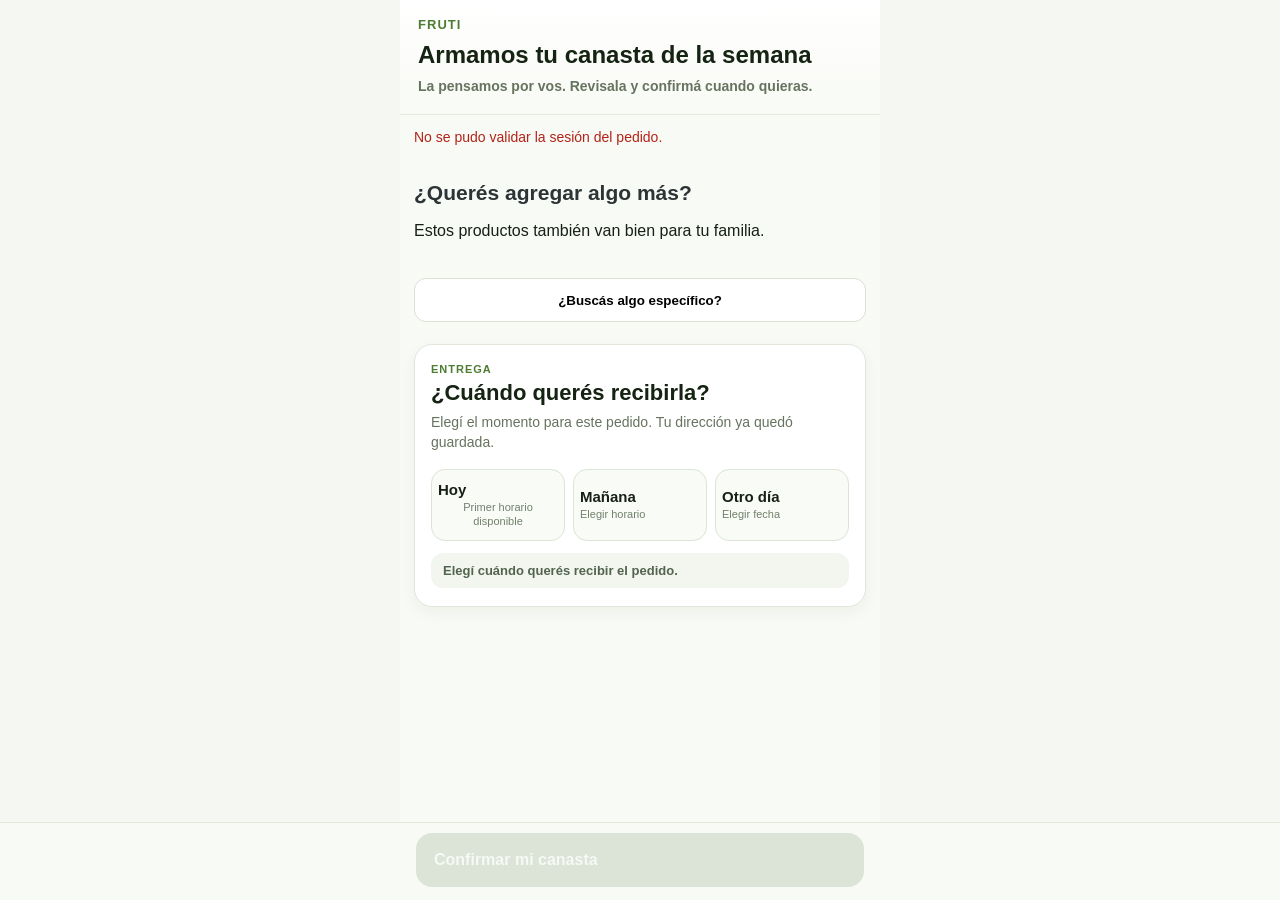
<file: index.html>
<!doctype html><html lang="es"><head><meta charset="UTF-8"><meta name="viewport" content="width=device-width,initial-scale=1.0"><title>Fresh Club | Pedido</title><link rel="stylesheet" href="./styles.css"><link rel="stylesheet" href="./order/styles.css"></head><body class="pedido-page"><div class="app"><header class="header" id="header"><div class="brand">FRUTI</div><h1 class="pedido-title">Armamos tu canasta de la semana</h1><p class="subtitle">La pensamos por vos. Revisala y confirmá cuando quieras.</p></header><main class="main"><section id="status" class="status"></section><section id="pedidoSummary"></section><section id="orderList" class="catalog"></section><section id="extrasBlock" class="extras-block"><h2 class="extras-title">¿Querés agregar algo más?</h2><p class="extras-subtitle">Estos productos también van bien para tu familia.</p><div id="extras" class="catalog"></div></section><section id="manualSearchBlock" class="manual-search-block"><button id="manualSearchToggle" class="manual-search-toggle" type="button">¿Buscás algo específico?</button><div id="manualSearchPanel" class="manual-search-panel" hidden><input id="manualSearchInput" class="manual-search-input" type="search" placeholder="Buscar fruta o verdura..." autocomplete="off"><div id="manualSearchStatus" class="manual-search-status"></div><div id="manualSearchResults" class="catalog"></div></div></section><section class="delivery-order-card"><p class="onboarding-eyebrow">Entrega</p><h2>¿Cuándo querés recibirla?</h2><p class="delivery-order-help">Elegí el momento para este pedido. Tu dirección ya quedó guardada.</p><div id="orderDeliveryOptions" class="order-delivery-options"><button type="button" class="order-delivery-option" data-delivery-day="today"><strong>Hoy</strong><span id="todayDeliveryLabel">Primer horario disponible</span></button><button type="button" class="order-delivery-option" data-delivery-day="tomorrow"><strong>Mañana</strong><span>Elegir horario</span></button><button type="button" class="order-delivery-option" data-delivery-day="other"><strong>Otro día</strong><span>Elegir fecha</span></button></div><div id="deliveryPicker" class="delivery-picker" hidden><label id="deliveryDateWrap" hidden>Fecha<input id="deliveryDate" type="date"></label><label>Horario<select id="deliveryWindow"><option value="11:00-14:00">11:00–14:00</option><option value="14:00-17:00">14:00–17:00</option><option value="18:00-21:00">18:00–21:00</option></select></label></div><div id="deliveryChoiceSummary" class="delivery-choice-summary">Elegí cuándo querés recibir el pedido.</div></section></main><footer class="footer"><div class="footer-stack"><button id="submitBtn" class="cta" disabled><span>Confirmar mi canasta</span><strong id="submitTotal" class="cta-total"></strong></button></div></footer></div><section id="pedidoLoading" class="pedido-loading"><div class="pedido-loading-brand">FRUTI</div><div class="pedido-loading-accent"></div><div class="loading-progress"><div class="loading-progress-bar"></div></div><h1>Comer bien ahora es más fácil de lo que creés.</h1><p>Lo hacemos por vos: frutas y verduras para toda la semana.</p><div class="pedido-loading-footer">ESTAMOS ARMANDO TU PEDIDO...</div></section><section id="reportLoading" class="report-loading hidden"><div class="report-loading-brand">FRUTI</div><div class="report-loading-accent"></div><div class="loading-progress"><div class="loading-progress-bar"></div></div><h1 id="reportLoadingTitle">Pedido confirmado.</h1><div class="report-loading-footer">ESTAMOS PREPARANDO TU SEMANA...</div></section><script type="module" src="./app.js"></script></body></html>
</file>
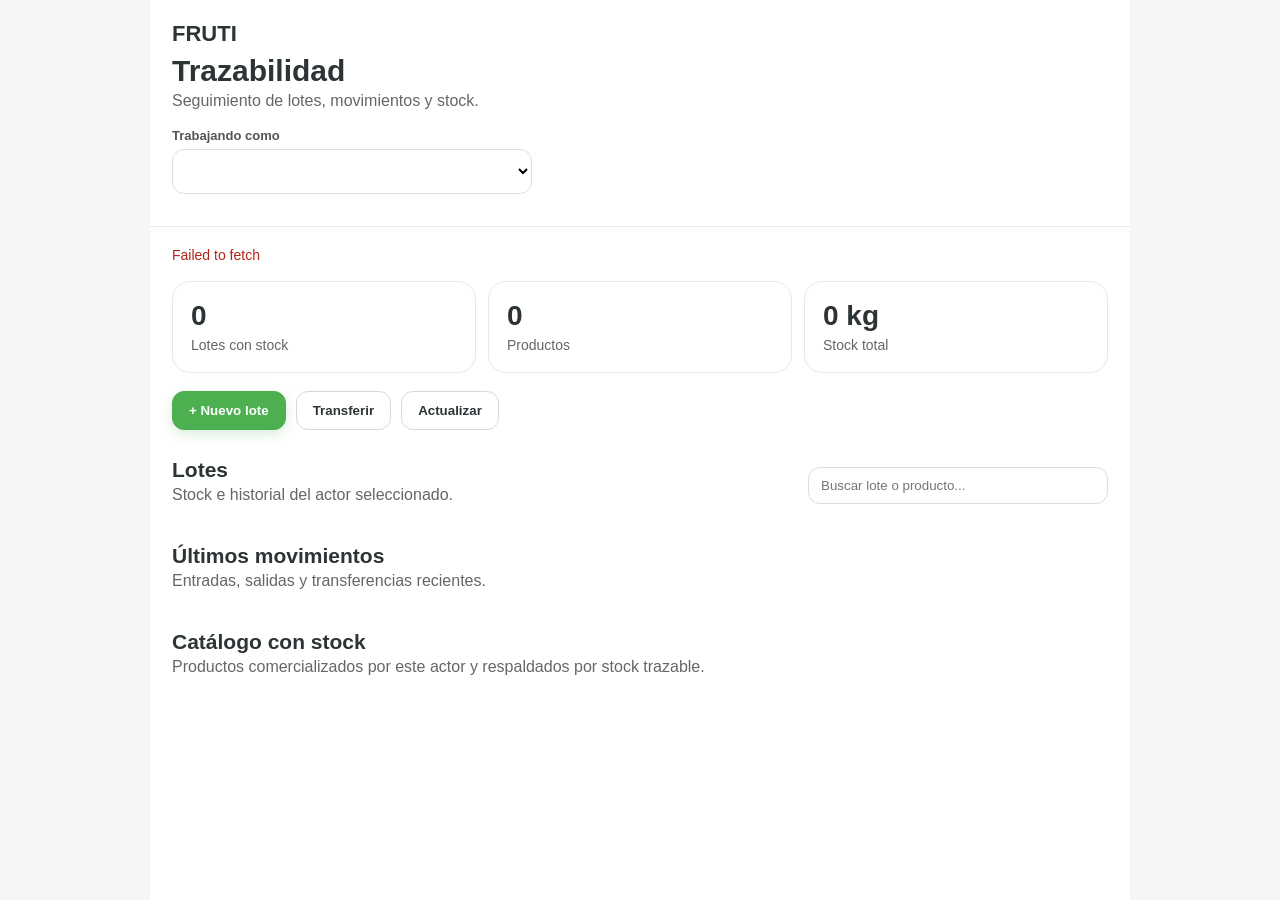
<file: traceability/index.html>
<!doctype html>
<html lang="es">
<head>
  <meta charset="UTF-8" />
  <meta name="viewport" content="width=device-width, initial-scale=1.0" />
  <title>FRUTI | Trazabilidad</title>
  <link rel="stylesheet" href="../styles.css" />
  <link rel="stylesheet" href="./styles.css" />
</head>
<body class="trace-page">
  <div class="trace-app">
    <header class="trace-header">
      <div class="brand">FRUTI</div>
      <h1>Trazabilidad</h1>
      <p>Seguimiento de lotes, movimientos y stock.</p>

      <label class="trace-field trace-actor-field">
        <span>Trabajando como</span>
        <select id="actorSelect"></select>
      </label>
    </header>

    <main class="trace-main">
      <section id="status" class="trace-status"></section>

      <section class="trace-metrics">
        <article class="metric-card">
          <strong id="activeLots">0</strong>
          <span>Lotes con stock</span>
        </article>
        <article class="metric-card">
          <strong id="productsWithStock">0</strong>
          <span>Productos</span>
        </article>
        <article class="metric-card">
          <strong id="totalStock">0 kg</strong>
          <span>Stock total</span>
        </article>
      </section>

      <section class="trace-actions">
        <button id="newLotBtn" class="trace-btn trace-btn-primary">+ Nuevo lote</button>
        <button id="transferBtn" class="trace-btn">Transferir</button>
        <button id="refreshBtn" class="trace-btn">Actualizar</button>
      </section>

      <section class="trace-section">
        <div class="trace-section-title">
          <div>
            <h2>Lotes</h2>
            <p>Stock e historial del actor seleccionado.</p>
          </div>
          <input id="lotSearch" type="search" placeholder="Buscar lote o producto..." />
        </div>
        <div id="lotsList" class="trace-list"></div>
      </section>

      <section class="trace-section">
        <div class="trace-section-title">
          <div>
            <h2>Últimos movimientos</h2>
            <p>Entradas, salidas y transferencias recientes.</p>
          </div>
        </div>
        <div id="movementsList" class="trace-list"></div>
      </section>

      <section class="trace-section">
        <div class="trace-section-title">
          <div>
            <h2>Catálogo con stock</h2>
            <p>Productos comercializados por este actor y respaldados por stock trazable.</p>
          </div>
        </div>
        <div id="catalogList" class="trace-list"></div>
      </section>
    </main>
  </div>

  <dialog id="newLotDialog" class="trace-dialog">
    <form id="newLotForm" method="dialog">
      <div class="dialog-head">
        <div>
          <h2>Nuevo lote</h2>
          <p>El alta crea también el stock inicial.</p>
        </div>
        <button type="button" class="icon-btn" data-close="newLotDialog">×</button>
      </div>

      <label class="trace-field">
        <span>Código del lote</span>
        <input id="lotCode" required placeholder="LOT-2026-001" />
      </label>

      <label class="trace-field">
        <span>Producto</span>
        <select id="productSelect" required></select>
      </label>

      <label class="trace-field">
        <span>Fecha de cosecha</span>
        <input id="harvestDate" type="date" />
      </label>

      <label class="trace-field">
        <span>Método de producción</span>
        <input id="productionMethod" placeholder="Convencional / orgánico / otro" />
      </label>

      <label class="trace-field">
        <span>Cantidad inicial (kg)</span>
        <input id="initialQuantity" type="number" min="0.001" step="0.001" required />
      </label>

      <button class="trace-btn trace-btn-primary trace-btn-full" type="submit">
        Crear lote
      </button>
    </form>
  </dialog>

  <dialog id="transferDialog" class="trace-dialog">
    <form id="transferForm" method="dialog">
      <div class="dialog-head">
        <div>
          <h2>Transferir stock</h2>
          <p>Podés enviar el lote libremente a cualquier otro actor.</p>
        </div>
        <button type="button" class="icon-btn" data-close="transferDialog">×</button>
      </div>

      <label class="trace-field">
        <span>Lote</span>
        <select id="transferLotSelect" required></select>
      </label>

      <label class="trace-field">
        <span>Destino</span>
        <select id="destinationActorSelect" required></select>
      </label>

      <label class="trace-field">
        <span>Cantidad (kg)</span>
        <input id="transferQuantity" type="number" min="0.001" step="0.001" required />
      </label>

      <label class="trace-field">
        <span>Nota</span>
        <input id="transferNotes" placeholder="Opcional" />
      </label>

      <button class="trace-btn trace-btn-primary trace-btn-full" type="submit">
        Confirmar transferencia
      </button>
    </form>
  </dialog>

  <dialog id="lotDetailDialog" class="trace-dialog trace-dialog-wide">
    <div class="dialog-head">
      <div>
        <h2 id="detailTitle">Lote</h2>
        <p id="detailSubtitle"></p>
      </div>
      <button type="button" class="icon-btn" data-close="lotDetailDialog">×</button>
    </div>
    <div id="lotDetailContent"></div>
  </dialog>

  <script type="module" src="./app.js"></script>
</body>
</html>
</file>
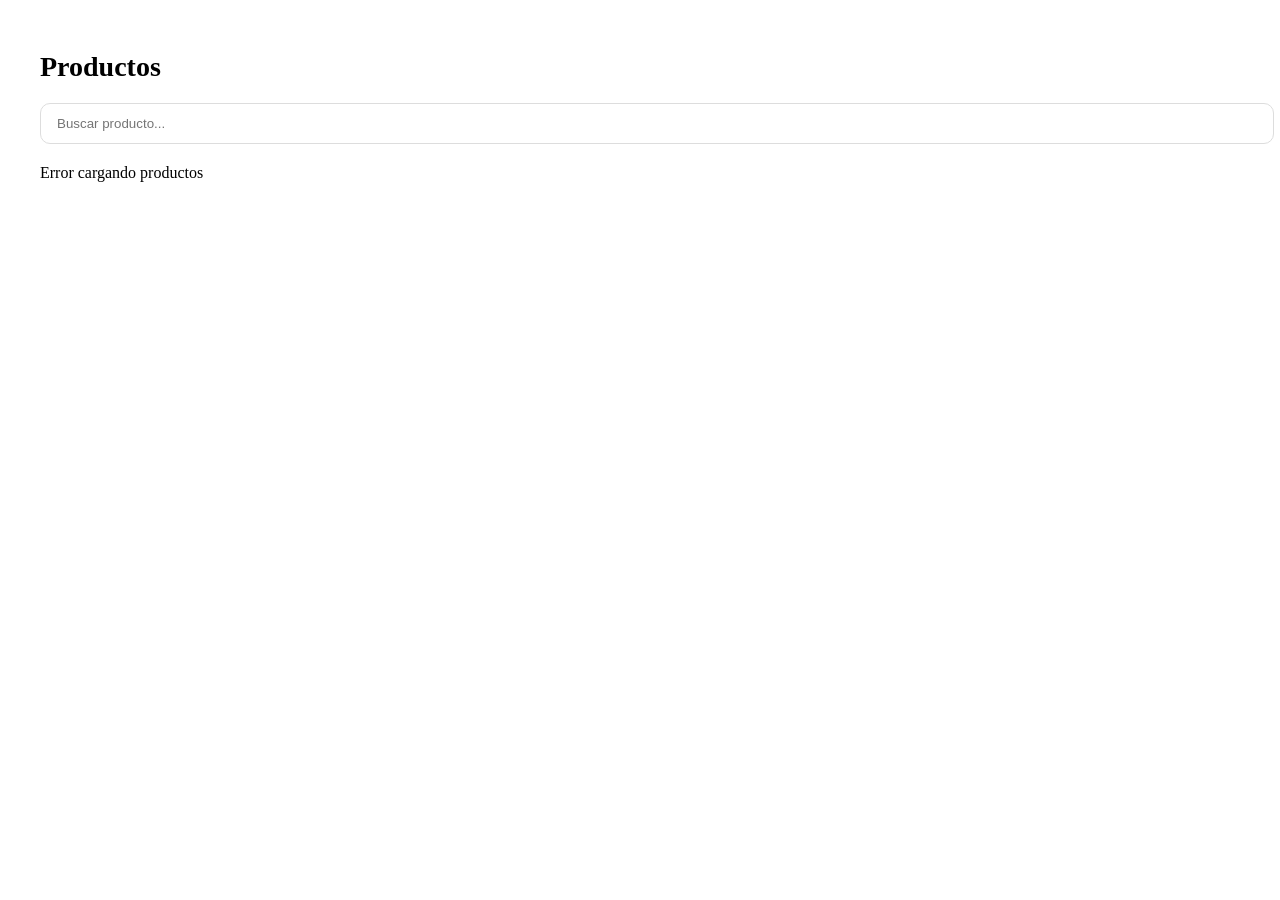
<file: admin-products.html>
<!DOCTYPE html>
<html lang="es">
<head>
  <meta charset="UTF-8" />
  <meta name="viewport" content="width=device-width, initial-scale=1.0" />

  <title>Admin Productos</title>

  <link rel="stylesheet" href="./admin-products.css" />
</head>

<body>

  <div class="admin-page">

    <h1 class="admin-title">
      Productos
    </h1>

    <input
      id="adminSearch"
      class="admin-search"
      placeholder="Buscar producto..."
    />

    <div
      id="adminProducts"
      class="admin-table">
    </div>

  </div>

  <script type="module" src="./admin-products.js"></script>

</body>
</html>
</file>
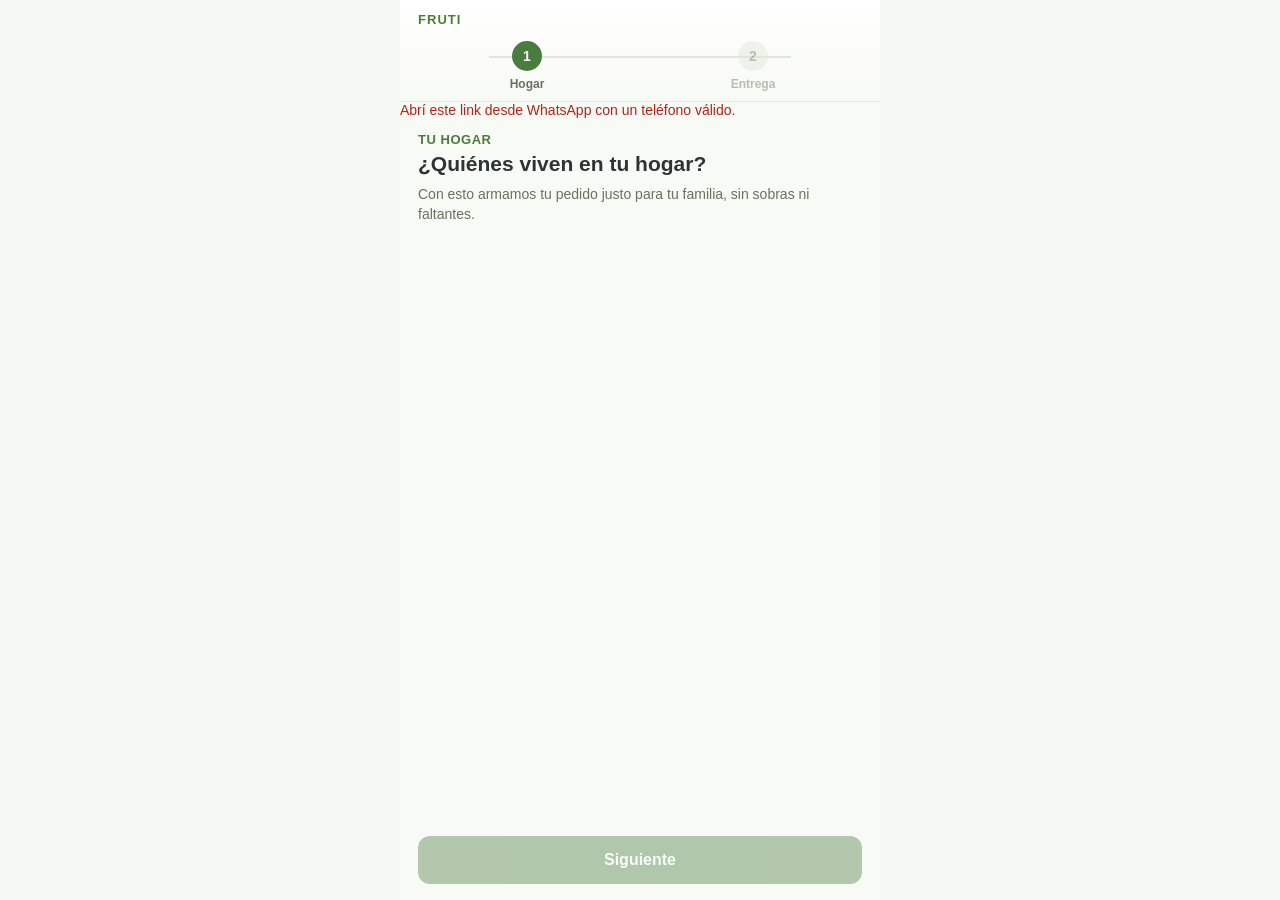
<file: household.html>
<!DOCTYPE html><html lang="es"><head><meta charset="UTF-8"><meta name="viewport" content="width=device-width,initial-scale=1.0"><title>FRUTI · Onboarding</title><link rel="stylesheet" href="./styles.css"><link rel="stylesheet" href="./onboarding/styles.css"></head>
<body class="onboarding-page"><main class="onboarding-app"><header class="onboarding-top"><div class="onboarding-brand">FRUTI</div><div class="onboarding-steps" aria-label="Progreso del onboarding"><div class="onboarding-step-dot active" data-step-indicator="0"><span>1</span><small>Hogar</small></div><div class="onboarding-step-dot" data-step-indicator="1"><span>2</span><small>Entrega</small></div></div></header><div id="status" class="status onboarding-status"></div>
<section class="onboarding-slider" id="onboardingSlider">
<section class="onboarding-step-panel" data-step="0"><div class="onboarding-content"><p class="onboarding-eyebrow">Tu hogar</p><h1 id="onboardingTitle" class="onboarding-title">¿Quiénes viven en tu hogar?</h1><p class="onboarding-subtitle">Con esto armamos tu pedido justo para tu familia, sin sobras ni faltantes.</p><section id="household" class="catalog onboarding-household-list"></section></div><div class="onboarding-actions"><button id="householdNextBtn" class="onboarding-primary-btn" type="button" disabled>Siguiente</button></div></section>
<section class="onboarding-step-panel" data-step="1"><div class="onboarding-content"><p class="onboarding-eyebrow">Delivery</p><h1 class="onboarding-title">¿Dónde querés recibir tus pedidos?</h1><p class="onboarding-subtitle">Guardamos tu dirección habitual. El día y horario los elegís en cada pedido.</p><div class="onboarding-address-form"><label>Dirección<input id="addressLine1" class="onboarding-input" type="text" placeholder="Ej. Honduras 4800" autocomplete="street-address"></label><label>Piso / Depto <span>(opcional)</span><input id="addressLine2" class="onboarding-input" type="text" placeholder="Ej. 4 B"></label><label>Indicaciones <span>(opcional)</span><input id="deliveryNotes" class="onboarding-input" type="text" placeholder="Timbre, recepción, etc."></label><div class="delivery-zone-note">✓ Delivery FRUTI · CABA · zona piloto</div></div></div><div class="onboarding-actions"><button id="submitBtn" class="onboarding-primary-btn" type="button" disabled>Armar mi canasta</button><button id="addressBackBtn" class="onboarding-secondary-btn" type="button">Volver</button></div></section>
</section></main><section id="onboardingLoading" class="onboarding-loading hidden"><div class="onboarding-loading-brand">FRUTI</div><div class="onboarding-loading-accent"></div><h1>Comer bien es más fácil de lo que creés.</h1><p>Lo hacemos por vos, estamos eligiendo lo mejor para tu familia.</p><div class="onboarding-loading-footer">ARMANDO TU PEDIDO...</div></section><script type="module" src="./household.js"></script></body></html>
</file>
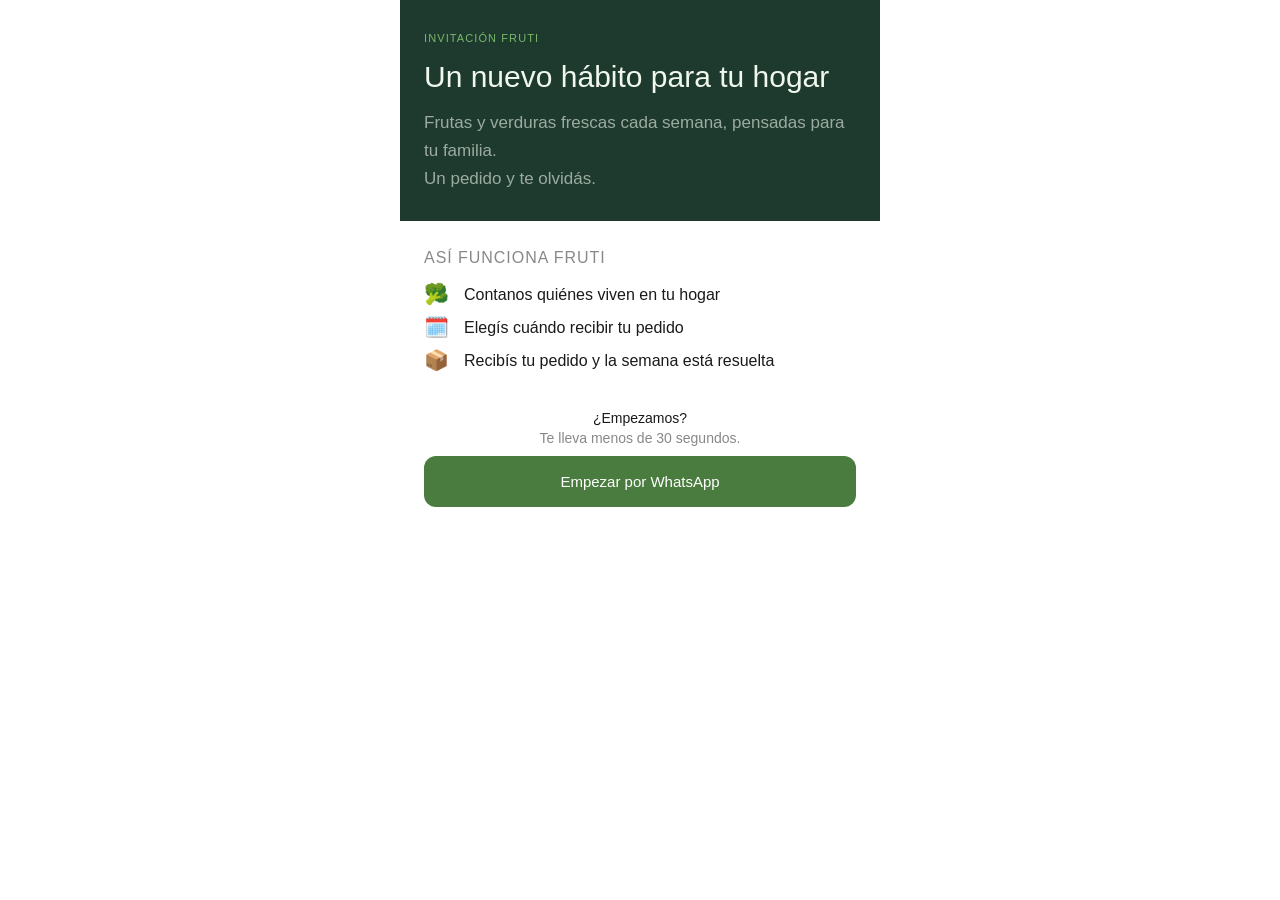
<file: invite.html>
<!doctype html>
<html lang="es">
<head>
  <meta charset="UTF-8" />
  <meta name="viewport" content="width=device-width, initial-scale=1.0" />
  <title>FRUTI | Invitación</title>
  <link rel="stylesheet" href="./styles.css" />
  <link rel="stylesheet" href="./invite/styles.css" />
</head>

<body class="invite-page">
  <div class="invite-layout">

    <!-- HERO -->
    <section class="invite-hero">
      <div class="invite-tag">
        INVITACIÓN FRUTI
      </div>

      <h1 class="invite-title">
        Un nuevo hábito para tu hogar
      </h1>

      <p class="invite-subtitle">
        Frutas y verduras frescas cada semana,
        pensadas para tu familia. <br>
        Un pedido y te olvidás.
      </p>
    </section>

    <!-- BODY -->
    <section class="invite-body">
    
      <div class="invite-steps-title">
        ASÍ FUNCIONA FRUTI
      </div>
    
      <div class="invite-steps">
    
        <div class="invite-step">
          <div class="invite-step-icon">🥦</div>
    
          <div class="invite-step-text">
            Contanos quiénes viven en tu hogar
          </div>
        </div>
    
        <div class="invite-step">
          <div class="invite-step-icon">🗓️</div>
    
          <div class="invite-step-text">
            Elegís cuándo recibir tu pedido
          </div>
        </div>
    
        <div class="invite-step">
          <div class="invite-step-icon">📦</div>
    
          <div class="invite-step-text">
            Recibís tu pedido y la semana está resuelta
          </div>
        </div>
    
      </div>
    
      <div class="invite-bridge">
        <div class="invite-bridge-title">
          ¿Empezamos?
        </div>
    
        <div class="invite-bridge-subtitle">
          Te lleva menos de 30 segundos.
        </div>
      </div>
    
      <button id="startInviteBtn" class="invite-btn">
        Empezar por WhatsApp
      </button>
    
    </section>

  </div>

  <script type="module" src="./invite.js"></script>
</body>
</html>
</file>
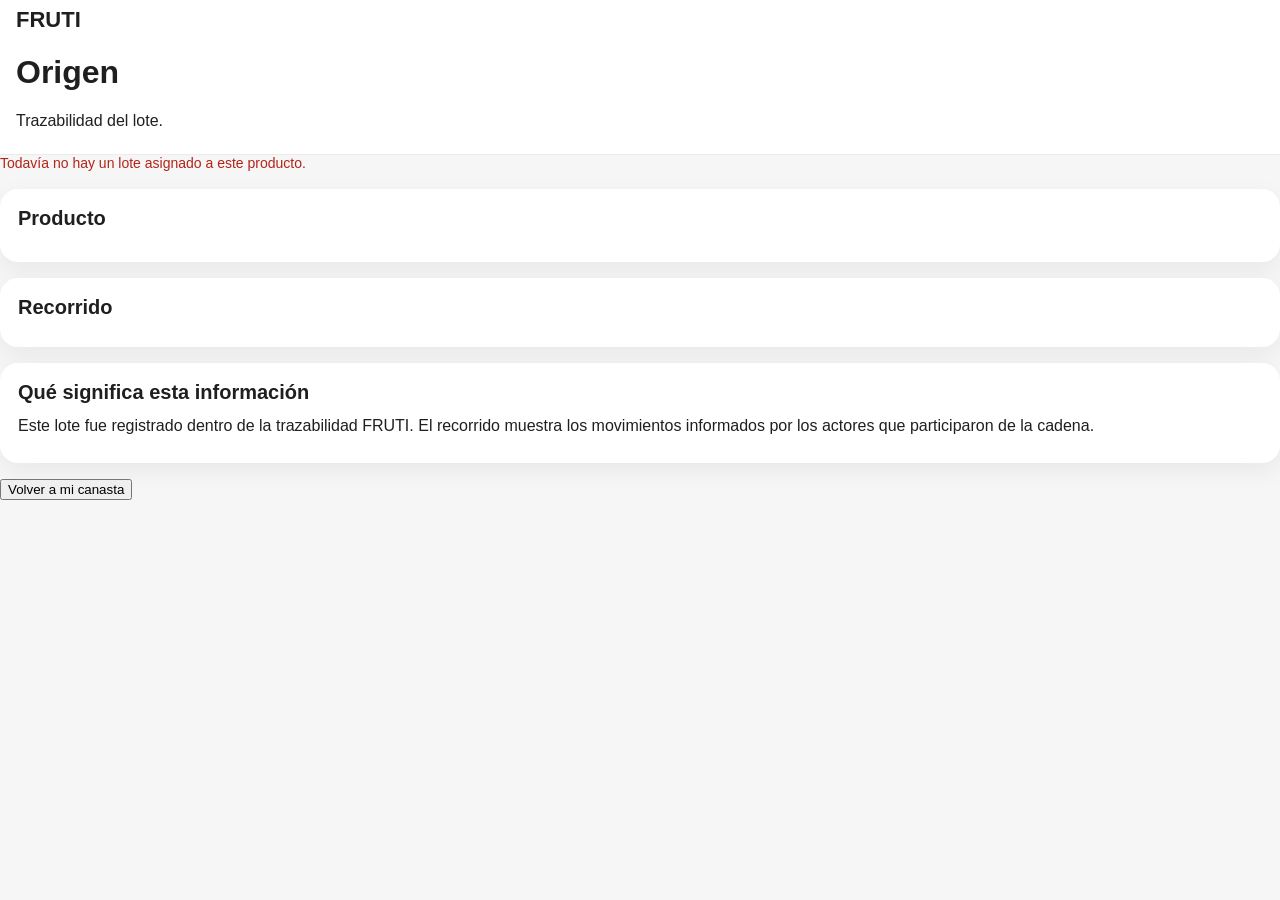
<file: origen.html>
<!DOCTYPE html>
<html lang="es">
<head>
  <meta charset="UTF-8" />
  <meta name="viewport" content="width=device-width, initial-scale=1.0" />
  <title>Origen · FRUTI</title>
  <link rel="stylesheet" href="./styles.css" />
</head>
<body>
  <main class="container origen-page">
    <header class="header">
      <div class="brand">FRUTI</div>
      <h1>Origen</h1>
      <p id="origenIntro">Trazabilidad del lote.</p>
    </header>
    <section id="origenStatus" class="status"></section>
    <section class="origen-card"><h2 id="origenProduct">Producto</h2><div id="origenLotInfo" class="origen-info"></div></section>
    <section class="origen-card"><h2>Recorrido</h2><div id="origenTimeline"></div></section>
    <section class="origen-card">
      <h2>Qué significa esta información</h2>
      <p>Este lote fue registrado dentro de la trazabilidad FRUTI. El recorrido muestra los movimientos informados por los actores que participaron de la cadena.</p>
    </section>
    <button id="backToBasket" class="primary-button fruti-back-button" type="button">Volver a mi canasta</button>
  </main>
  <script type="module" src="./origen.js"></script>
</body>
</html>
</file>
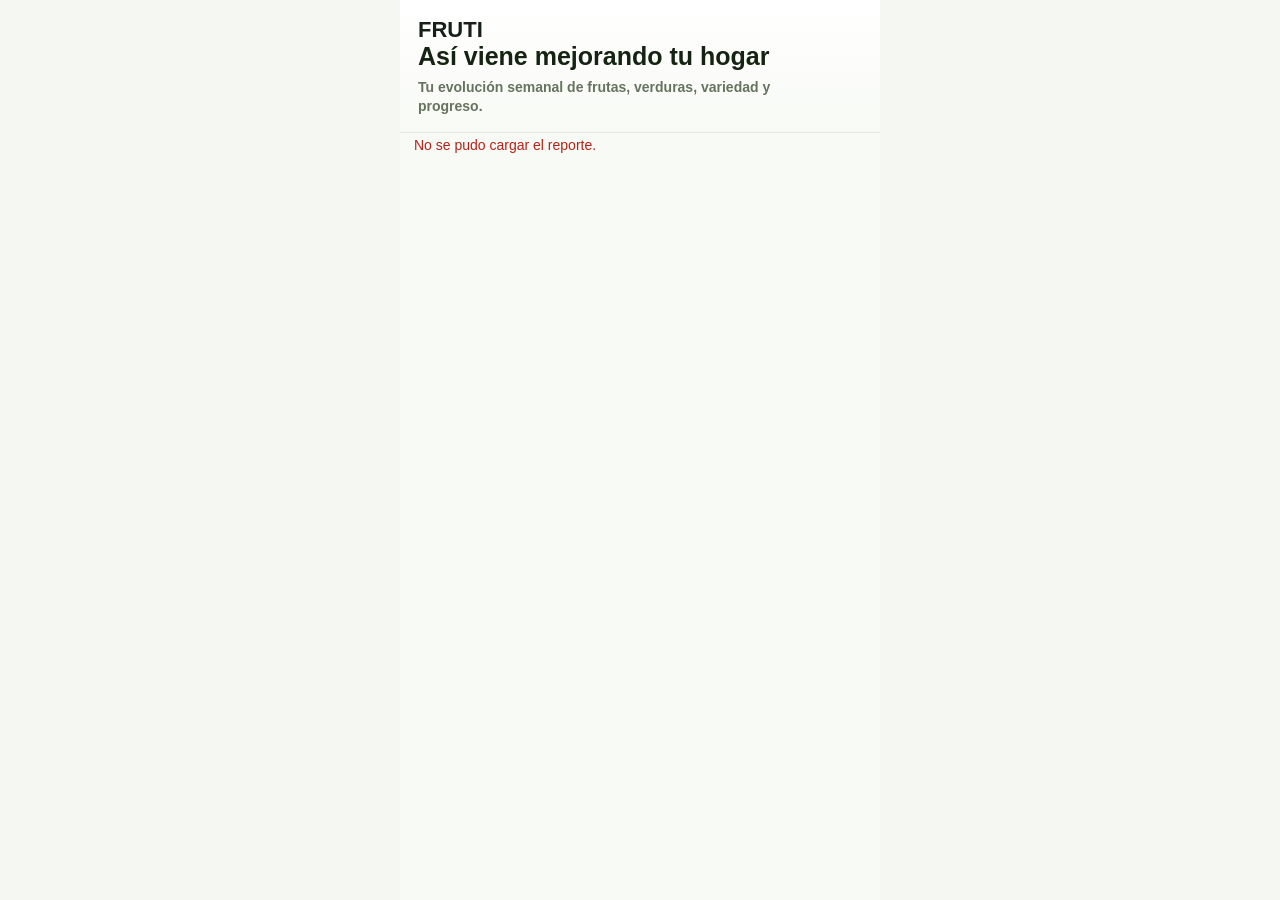
<file: report.html>
<!doctype html>
<html lang="es">
<head>
  <meta charset="UTF-8" />
  <meta name="viewport" content="width=device-width, initial-scale=1.0" />
  <title>FRUTI | Mi reporte</title>
  <link rel="stylesheet" href="./styles.css" />
  <link rel="stylesheet" href="./report/styles.css" />
</head>

<body class="report-page">
  <div class="app">
    <header class="report-header">
      <div class="brand">FRUTI</div>

      <h1 id="reportTitle" class="report-title">
        Así viene mejorando tu hogar
      </h1>

      <p class="report-subtitle">
        Tu evolución semanal de frutas, verduras, variedad y progreso.
      </p>
    </header>

    <main class="report-main">
      <section id="reportStatus" class="status"></section>
      <section id="reportContent"></section>
    </main>
  </div>

  <script type="module" src="./report.js"></script>
</body>
</html>
</file>
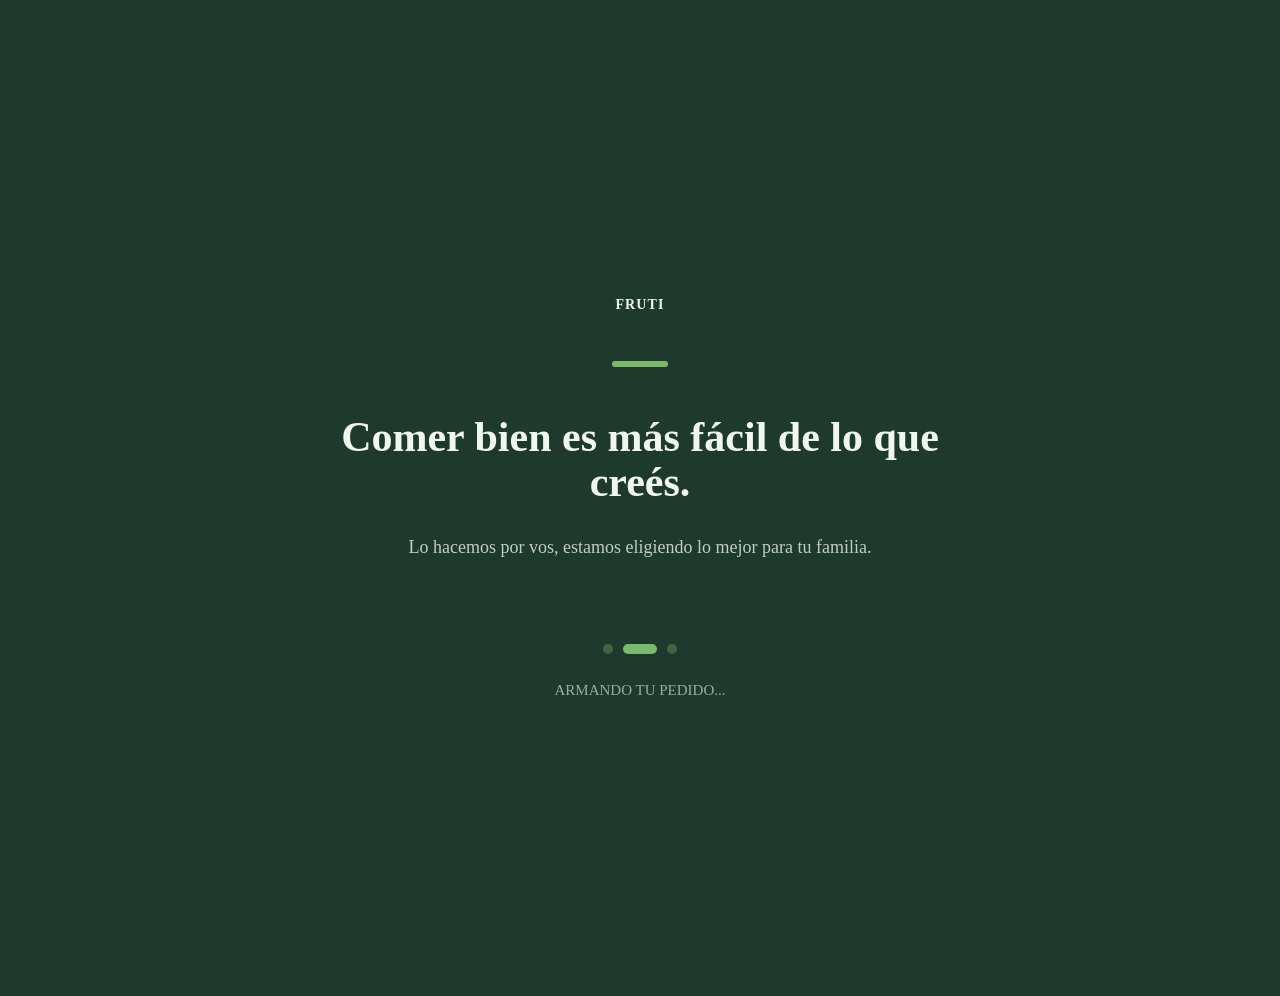
<file: transitions/transitions.html>
<!DOCTYPE html>
<html lang="es">

<head>
  <meta charset="UTF-8" />

  <meta
    name="viewport"
    content="width=device-width, initial-scale=1.0"
  />

  <title>FRUTI</title>

  <link
    rel="stylesheet"
    href="./transitions.css"
  />
</head>

<body class="transition-page">

  <main class="transition-shell">

    <div class="transition-brand">
      FRUTI
    </div>

    <div class="transition-accent"></div>

    <h1
      id="transitionTitle"
      class="transition-title"
    ></h1>

    <p
      id="transitionSubtitle"
      class="transition-subtitle"
    ></p>

    <div class="transition-loader">
      <span></span>
      <span class="active"></span>
      <span></span>
    </div>

    <div
      id="transitionFooter"
      class="transition-footer"
    ></div>

  </main>

  <script src="./transitions.js"></script>

</body>
</html>
</file>
<file: styles.css>
* {
  box-sizing: border-box;
}

html, body {
  margin: 0;
  padding: 0;
  font-family: Arial, sans-serif;
  background: #f6f6f6;
  color: #1f1f1f;
}

body {
  min-height: 100vh;
}

.app {
  max-width: 480px;
  margin: 0 auto;
  background: #ffffff;
  min-height: 100vh;
  padding-bottom: 92px;
}

.header {
  position: sticky;
  top: 0;
  z-index: 10;
  background: #ffffff;
  border-bottom: 1px solid #ececec;
  padding: 8px 16px 8px;
}

.brand {
  font-size: 22px;
  font-weight: 700;
  line-height: 1.1;
}

.subtitle {
  margin-top: 4px;
  font-size: 14px;
  font-weight: 700;
  color: #666666;
}

.main {
  padding: 6px 16px 16px;
}

.status {
  min-height: 18px;
  margin-bottom: 12px;
  font-size: 14px;
  color: #666666;
}

.status.error {
  color: #b42318;
}

.catalog {
  display: grid;
  gap: 12px;
}

.card {
  border: 1px solid #e8e8e8;
  border-radius: 16px;
  padding: 14px;
  background: #ffffff;
}

.card-top {
  display: flex;
  justify-content: space-between;
  align-items: start;
  gap: 12px;
  margin-bottom: 4px;
}

.card-title {
  font-size: 17px;
  font-weight: 700;
  margin: 0;
}

.qty-row {
  display: flex;
  align-items: center;
  justify-content: flex-end;
  gap: 10px;
  margin-top: 14px;
}

.qty-btn {
  width: 36px;
  height: 36px;
  border: 1px solid #d8d8d8;
  border-radius: 10px;
  background: #ffffff;
  font-size: 20px;
  line-height: 1;
  cursor: pointer;
}

.qty-btn:active {
  transform: scale(0.98);
}

.qty-value {
  min-width: 24px;
  text-align: center;
  font-size: 16px;
  font-weight: 700;
}

.empty {
  border: 1px dashed #d8d8d8;
  border-radius: 16px;
  padding: 18px;
  text-align: center;
  color: #666666;
  background: #fafafa;
}

.footer {
  position: fixed;
  left: 0;
  right: 0;
  bottom: 0;
  display: flex;
  justify-content: center;
  padding: 12px;
  background: rgba(255, 255, 255, 0.96);
  border-top: 1px solid #ececec;
  backdrop-filter: blur(6px);
}

.cta {
  width: min(448px, calc(100% - 24px));
  border: none;
  border-radius: 14px;
  padding: 16px;
  font-size: 16px;
  font-weight: 700;
  background: #1f1f1f;
  color: #ffffff;
  cursor: pointer;
}

.cta:disabled {
  opacity: 0.6;
  cursor: not-allowed;
}

.whatsapp-button {
  display: block;
  width: 100%;
  box-sizing: border-box;
  background: #25D366;
  color: white;
  padding: 14px 16px;
  border-radius: 12px;
  text-decoration: none;
  font-weight: 700;
  text-align: center;
  margin-top: 22px;
}

.add-btn {
  height: 36px;
  padding: 0 14px;
  border: 1px solid #d8d8d8;
  border-radius: 10px;
  background: #ffffff;
  font-size: 16px;
  font-weight: 600;
  cursor: pointer;
}

.add-btn:active {
  transform: scale(0.98);
}

.footer-stack {
  width: min(448px, calc(100% - 24px));
  display: flex;
  flex-direction: column;
  gap: 8px;
}

/* para origen */

.origen-page {
  padding-bottom: 32px;
}

.origen-card {
  background: #ffffff;
  border-radius: 18px;
  padding: 18px;
  margin: 16px 0;
  box-shadow: 0 8px 24px rgba(0, 0, 0, 0.06);
}

.origen-card h2 {
  margin: 0 0 10px;
  font-size: 20px;
}

.origen-card p {
  margin: 8px 0;
  line-height: 1.45;
}

.origen-info {
  margin-top: 14px;
}

.origen-card ul {
  padding-left: 20px;
  margin: 8px 0 0;
}

.origen-card li {
  margin-bottom: 8px;
}

/* =========================
   FRUTI FINAL VISUAL TUNING
========================= */

/* Verde único FRUTI */
.pedido-page .cta,
.report-btn-primary {
  background: #4CAF50;
}

/* Sombra profesional y más limpia */
.pedido-page .cta,
.report-btn-primary {
  box-shadow: 0 4px 12px rgba(76, 175, 80, 0.30);
}

/* Feedback táctil al presionar */
.pedido-page .cta:active,
.report-btn-primary:active {
  transform: translateY(1px);
  box-shadow: 0 2px 4px rgba(76, 175, 80, 0.25);
}

/* Radio recomendado para botones */
.pedido-page .cta,
.report-btn,
.pedido-page .manual-search-toggle,
.pedido-page .add-btn,
.pedido-page .qty-btn {
  border-radius: 12px;
}

/* Cards con friendly round */
.pedido-page .card,
.report-week-card,
.report-section {
  border-radius: 18px;
}

/* Imágenes internas: nested border radius */
.pedido-page .product-img {
  border-radius: 12px;
}

/* Color principal de textos */
.pedido-page .pedido-title,
.pedido-page .extras-title,
.pedido-page .card-title,
.report-title,
.report-section h2,
.report-week-label {
  color: #2D3436;
}

/* También bajamos agresividad en cantidades y scores */
.pedido-page .qty-value,
.report-metric strong {
  color: #2D3436;
}
</file>
<file: order/styles.css>
/* FRUTI ORDER */
.pedido-page{background:#f4f7f2;color:#172016}.pedido-page .app{max-width:480px;background:#f8faf5;min-height:100vh;padding-bottom:100px}.pedido-page .header{background:linear-gradient(180deg,#fff 0%,#f8faf5 100%);border-bottom:1px solid #e5eadf;padding:18px}.pedido-page .brand{font-size:13px;font-weight:800;letter-spacing:.08em;text-transform:uppercase;color:#4d7c32;margin-bottom:10px}.pedido-page .pedido-title{margin:0;font-size:24px;line-height:1.12;font-weight:800;color:#152312}.pedido-page .subtitle{margin:8px 0 0;font-size:14px;line-height:1.35;font-weight:600;color:#66735e}.pedido-page .main{padding:14px 14px 110px}.pedido-summary-card{background:#fff;box-shadow:0 5px 16px rgba(38,71,24,.05);border:1px solid #e0e7da;border-radius:16px;padding:14px 12px;margin-bottom:18px;text-align:center}.pedido-summary-tag{font-size:11px;font-weight:800;letter-spacing:.08em;color:#4a7c3f;margin-bottom:8px}.pedido-summary-inline{display:flex;justify-content:center;flex-wrap:wrap;gap:5px;font-size:14px;color:#34452f}.summary-covered{color:#4d7c32}.pedido-summary-foot{margin-top:7px;font-size:13px;color:#66735e}.pedido-page .catalog{display:grid;gap:9px}.pedido-group-title{margin:8px 2px 4px;font-size:19px;font-weight:800;color:#294c24}.pedido-page .card{border:1px solid #e3eadc!important;border-radius:17px;padding:11px 12px;background:#fff!important;box-shadow:0 5px 15px rgba(38,71,24,.055)}.pedido-page .product-row{display:grid;grid-template-columns:70px 1fr;gap:12px;align-items:center}.pedido-page .product-img{width:70px;height:70px;object-fit:contain;border-radius:15px;background:#f7f7f2;padding:7px}.basket-product-content{display:grid;grid-template-columns:minmax(70px,1fr) auto;grid-template-areas:"title title" "price qty" "detail detail";gap:7px 10px;align-items:center}.basket-title{grid-area:title}.basket-qty-row{grid-area:qty}.pedido-page .card-title{margin:0;font-size:17px;font-weight:800}.pedido-page .qty-row{display:flex;align-items:center;justify-content:flex-end;gap:7px}.pedido-page .qty-btn{width:38px;height:38px;border:1px solid #d9e2d2;border-radius:12px;background:#f9fbf6;font-size:21px;font-weight:700}.pedido-page .qty-value{min-width:54px;text-align:center;font-size:15px;font-weight:800;white-space:nowrap}.pedido-page .item-price{grid-area:price;font-size:16px;font-weight:800}.pedido-page .detail-toggle{grid-area:detail;justify-self:end;border:0;background:transparent;color:#4d7c32;font-size:13px;font-weight:800}.pedido-page .product-detail{margin:10px 0 0 82px;padding:10px 0 2px;border-top:1px solid #edf0e9}.product-detail[hidden]{display:none}.detail-block+.detail-block{margin-top:10px}.detail-label{font-size:12px;font-weight:800;color:#294c24}.detail-block p{margin:3px 0;font-size:13px;color:#4d5948}.item-origin{color:#4d7c32;font-weight:800;text-decoration:none}.extras-block,.manual-search-block{margin-top:22px}.extras-title{font-size:21px;color:#152312}.manual-search-toggle,.add-btn{border:1px solid #d9e2d2;border-radius:13px;background:#fff;font-weight:800}.manual-search-toggle{width:100%;min-height:44px}.manual-search-input{width:100%;height:46px;border:1px solid #d9e2d2;border-radius:15px;padding:0 14px}
.delivery-order-card{margin-top:22px;background:#fff;border:1px solid #e0e7da;border-radius:18px;padding:18px 16px;box-shadow:0 5px 16px rgba(38,71,24,.05)}.delivery-order-card .onboarding-eyebrow{margin:0 0 5px;font-size:11px;font-weight:900;letter-spacing:.09em;text-transform:uppercase;color:#4d7c32}.delivery-order-card h2{margin:0;font-size:22px;line-height:1.18;color:#152312}.delivery-order-help{margin:7px 0 16px;font-size:14px;line-height:1.4;color:#66735e}.order-delivery-options{display:grid;grid-template-columns:repeat(3,1fr);gap:8px}.order-delivery-option{min-width:0;min-height:72px;padding:10px 6px;border:1px solid #dbe4d5;border-radius:14px;background:#f9fbf7;color:#172016;text-align:center;display:flex;flex-direction:column;justify-content:center;gap:3px}.order-delivery-option strong{font-size:15px}.order-delivery-option span{font-size:11px;line-height:1.2;color:#71806b}.order-delivery-option.selected{border:2px solid #4f9633;background:#edf6e9;color:#2f6f2c}.delivery-picker{display:grid;grid-template-columns:1fr 1fr;gap:10px;margin-top:12px}.delivery-picker[hidden]{display:none}.delivery-picker label{display:grid;gap:5px;font-size:12px;font-weight:800;color:#4d5948}.delivery-picker label[hidden]{display:none}.delivery-picker input,.delivery-picker select{width:100%;height:44px;border:1px solid #d9e2d2;border-radius:12px;background:#fff;padding:0 10px;font:inherit;color:#172016}.delivery-choice-summary{margin-top:12px;padding:10px 12px;border-radius:12px;background:#f2f6ef;font-size:13px;font-weight:700;color:#53644e}.pedido-page .footer{position:fixed;left:0;right:0;bottom:0;z-index:30;display:flex;justify-content:center;padding:10px 14px 13px;background:rgba(248,250,245,.95);border-top:1px solid #e1e8d8}.footer-stack{width:min(448px,100%)}.pedido-page .cta{width:100%;min-height:54px;border:0;border-radius:16px;padding:10px 18px;font-size:16px;font-weight:800;background:linear-gradient(135deg,#4f9633,#2f7a31);color:#fff;display:flex;justify-content:space-between;align-items:center}.pedido-page .cta:disabled{background:#c7d5c1;color:#f5f8f3;cursor:not-allowed;box-shadow:none}.cta-total{font-size:18px;font-weight:900}
.order-confirmation{padding:26px 4px 20px;text-align:center}.confirmation-check{width:58px;height:58px;margin:0 auto 15px;border-radius:50%;display:flex;align-items:center;justify-content:center;background:#e7f3e1;color:#3f7c32;font-size:32px;font-weight:900}.confirmation-tag{font-size:12px;font-weight:900;letter-spacing:.08em;color:#4d7c32}.order-confirmation h1{margin:10px auto 22px;max-width:340px;font-size:27px;line-height:1.12;color:#152312}.confirmation-card{background:#fff;border:1px solid #e0e7da;border-radius:18px;padding:4px 16px;margin-bottom:18px;box-shadow:0 5px 16px rgba(38,71,24,.05);text-align:left}.confirmation-row{display:grid;grid-template-columns:80px 1fr;gap:12px;padding:14px 0;border-bottom:1px solid #edf0e9}.confirmation-row:last-child{border-bottom:0}.confirmation-row span{font-size:13px;color:#71806b}.confirmation-row strong{font-size:15px;color:#172016}.confirmation-primary{width:100%;height:54px;border:0;border-radius:16px;background:#4a7c3f;color:#fff;font-size:16px;font-weight:900}.confirmation-note{margin:13px 12px 0;font-size:13px;line-height:1.4;color:#71806b}.pedido-loading,.report-loading{position:fixed;inset:0;z-index:9999;display:flex;flex-direction:column;align-items:center;justify-content:center;padding:32px;text-align:center;transition:opacity .4s,visibility .4s}.pedido-loading{background:#1E3A2F;color:#F0F7EC}.report-loading{z-index:10000;background:#F5F0E8;color:#2C2C2A}.hidden{opacity:0;visibility:hidden;pointer-events:none}.pedido-loading-brand,.report-loading-brand{font-size:14px;font-weight:800;letter-spacing:.08em;margin-bottom:48px}.pedido-loading-accent,.report-loading-accent{width:56px;height:6px;border-radius:999px;background:#7AB86A;margin-bottom:48px}.loading-progress{width:180px;height:4px;border-radius:999px;background:rgba(255,255,255,.14);margin-bottom:44px;overflow:hidden}.loading-progress-bar{width:40%;height:100%;background:#7AB86A;animation:indeterminate 1.5s ease-in-out infinite}@keyframes indeterminate{0%{transform:translateX(-120%)}100%{transform:translateX(320%)}}@media(max-width:390px){.pedido-page .product-row{grid-template-columns:64px 1fr;gap:9px}.pedido-page .product-img{width:64px;height:64px}.basket-product-content{grid-template-columns:minmax(58px,1fr) auto;gap:6px}.pedido-page .qty-btn{width:36px;height:36px}.pedido-page .product-detail{margin-left:0}.order-delivery-options{grid-template-columns:1fr}.order-delivery-option{min-height:58px;display:grid;grid-template-columns:80px 1fr;align-items:center;text-align:left;padding:10px 14px}.delivery-picker{grid-template-columns:1fr}}
</file>
<file: traceability/styles.css>
* { box-sizing: border-box; }

.trace-page {
  margin: 0;
  background: #f6f6f6;
  color: #2D3436;
  font-family: Arial, sans-serif;
}

.trace-app {
  max-width: 980px;
  margin: 0 auto;
  min-height: 100vh;
  background: #fff;
}

.trace-header {
  padding: 22px 22px 18px;
  border-bottom: 1px solid #ececec;
  background: #fff;
  position: sticky;
  top: 0;
  z-index: 5;
}

.trace-header h1 {
  margin: 8px 0 4px;
  font-size: 30px;
}

.trace-header p,
.trace-section-title p,
.dialog-head p {
  margin: 0;
  color: #666;
}

.trace-actor-field {
  max-width: 360px;
  margin-top: 18px;
}

.trace-main {
  padding: 20px 22px 48px;
}

.trace-status {
  min-height: 22px;
  margin-bottom: 12px;
  color: #666;
  font-size: 14px;
}

.trace-status.error {
  color: #b42318;
}

.trace-status.success {
  color: #2f7d32;
}

.trace-metrics {
  display: grid;
  grid-template-columns: repeat(3, 1fr);
  gap: 12px;
}

.metric-card {
  padding: 18px;
  border: 1px solid #e8e8e8;
  border-radius: 18px;
  background: #fff;
}

.metric-card strong {
  display: block;
  font-size: 28px;
  margin-bottom: 4px;
}

.metric-card span {
  color: #666;
  font-size: 14px;
}

.trace-actions {
  display: flex;
  gap: 10px;
  flex-wrap: wrap;
  margin: 18px 0 6px;
}

.trace-btn {
  border: 1px solid #d8d8d8;
  border-radius: 12px;
  background: #fff;
  color: #2D3436;
  padding: 11px 16px;
  font-weight: 700;
  cursor: pointer;
}

.trace-btn-primary {
  border-color: #4CAF50;
  background: #4CAF50;
  color: #fff;
  box-shadow: 0 4px 12px rgba(76, 175, 80, 0.22);
}

.trace-btn-full {
  width: 100%;
  padding: 14px;
  margin-top: 6px;
}

.trace-section {
  margin-top: 28px;
}

.trace-section-title {
  display: flex;
  justify-content: space-between;
  gap: 16px;
  align-items: end;
  margin-bottom: 12px;
}

.trace-section-title h2,
.dialog-head h2 {
  margin: 0 0 4px;
  font-size: 21px;
}

.trace-section-title input {
  width: min(300px, 100%);
  padding: 10px 12px;
  border: 1px solid #ddd;
  border-radius: 12px;
}

.trace-list {
  display: grid;
  gap: 10px;
}

.trace-card {
  border: 1px solid #e8e8e8;
  border-radius: 18px;
  padding: 15px;
  background: #fff;
}

.trace-card-row {
  display: flex;
  justify-content: space-between;
  gap: 14px;
  align-items: start;
}

.trace-card h3 {
  margin: 0 0 4px;
  font-size: 17px;
}

.trace-meta {
  color: #666;
  font-size: 14px;
  line-height: 1.45;
}

.trace-stock {
  font-size: 18px;
  font-weight: 700;
  white-space: nowrap;
}

.trace-card-actions {
  display: flex;
  flex-wrap: wrap;
  gap: 8px;
  margin-top: 12px;
}

.trace-card-actions button,
.trace-card-actions a {
  border: 1px solid #ddd;
  border-radius: 10px;
  padding: 8px 11px;
  background: #fafafa;
  color: #2D3436;
  font-size: 13px;
  font-weight: 700;
  text-decoration: none;
  cursor: pointer;
}

.trace-empty {
  border: 1px dashed #d8d8d8;
  border-radius: 18px;
  padding: 20px;
  color: #666;
  text-align: center;
  background: #fafafa;
}

.trace-field {
  display: grid;
  gap: 6px;
  margin-bottom: 14px;
}

.trace-field span {
  font-size: 13px;
  font-weight: 700;
  color: #555;
}

.trace-field input,
.trace-field select {
  width: 100%;
  border: 1px solid #ddd;
  border-radius: 12px;
  background: #fff;
  padding: 12px;
  font: inherit;
}

.trace-dialog {
  width: min(520px, calc(100% - 28px));
  border: 0;
  border-radius: 20px;
  padding: 20px;
  box-shadow: 0 18px 60px rgba(0,0,0,.18);
}

.trace-dialog-wide {
  width: min(720px, calc(100% - 28px));
}

.trace-dialog::backdrop {
  background: rgba(0,0,0,.35);
}

.dialog-head {
  display: flex;
  justify-content: space-between;
  gap: 14px;
  margin-bottom: 18px;
}

.icon-btn {
  width: 36px;
  height: 36px;
  border: 1px solid #ddd;
  border-radius: 50%;
  background: #fff;
  font-size: 22px;
  cursor: pointer;
}

.timeline {
  display: grid;
  gap: 10px;
}

.timeline-item {
  padding: 12px 14px;
  border-left: 3px solid #4CAF50;
  background: #fafafa;
  border-radius: 0 12px 12px 0;
}

.stock-grid {
  display: grid;
  gap: 8px;
  margin: 14px 0 20px;
}

.stock-line {
  display: flex;
  justify-content: space-between;
  gap: 12px;
  padding: 9px 0;
  border-bottom: 1px solid #eee;
}

.badge {
  display: inline-flex;
  padding: 4px 9px;
  border-radius: 999px;
  background: #e8f5e8;
  color: #2f7d32;
  font-size: 12px;
  font-weight: 700;
}

@media (max-width: 680px) {
  .trace-metrics {
    grid-template-columns: 1fr;
  }

  .trace-section-title {
    align-items: stretch;
    flex-direction: column;
  }

  .trace-section-title input {
    width: 100%;
  }

  .trace-header,
  .trace-main {
    padding-left: 16px;
    padding-right: 16px;
  }

  .trace-card-row {
    flex-direction: column;
  }
}
</file>
<file: admin-products.css>
/* =========================
   ADMIN PRODUCTS
========================= */

.admin-page {
  max-width: 1200px;
  margin: 0 auto;
  padding: 24px;
}

.admin-title {
  margin-bottom: 20px;

  font-size: 28px;
  font-weight: 700;
}

.admin-search {
  width: 100%;

  padding: 12px 16px;

  border: 1px solid #ddd;
  border-radius: 10px;

  margin-bottom: 20px;
}

.admin-table {
  display: flex;
  flex-direction: column;
  gap: 12px;
}

.admin-row {
  display: grid;

  grid-template-columns:
    60px
    2fr
    120px
    120px
    120px
    100px
    100px
    220px;
   
  gap: 12px;

  align-items: center;

  padding: 12px;

  background: white;

  border: 1px solid #eee;
  border-radius: 12px;
}

.admin-image {
  width: 48px;
  height: 48px;

  object-fit: cover;

  border-radius: 8px;
}

.admin-product-name {
  font-weight: 700;
}

.admin-product-variety {
  font-size: 12px;
  color: #777;
}

.admin-status {
  display: inline-flex;

  padding: 4px 10px;

  border-radius: 999px;

  font-size: 12px;
  font-weight: 700;
}

.admin-status.active {
  background: #e8f5e8;
  color: #2f7d32;
}

.admin-status.standby {
  background: #fff4e5;
  color: #b26a00;
}

.admin-actions {
  display: flex;
  gap: 8px;
}

.admin-btn {
  border: none;

  padding: 8px 12px;

  border-radius: 8px;

  cursor: pointer;

  font-size: 13px;
  font-weight: 600;
}

.admin-btn-edit {
  background: #f2f2f2;
}

.admin-btn-standby {
  background: #fff4e5;
}

.admin-btn-active {
  background: #e8f5e8;
}
</file>
<file: onboarding/styles.css>
/* ONBOARDING FRUTI */
.onboarding-page{margin:0;background:#f4f7f2;color:#2D3436;overflow:hidden;height:100%}.onboarding-app{max-width:480px;height:100dvh;margin:0 auto;background:#f8faf5;position:relative;overflow:hidden}.onboarding-top{position:sticky;top:0;z-index:20;background:linear-gradient(180deg,#fff 0%,#f8faf5 100%);border-bottom:1px solid #e5eadf;padding:12px 18px 10px}.onboarding-brand{font-size:13px;font-weight:800;letter-spacing:.08em;text-transform:uppercase;color:#4d7c32;margin-bottom:14px}.onboarding-steps{position:relative;display:flex;align-items:center;justify-content:space-between;gap:8px}.onboarding-steps::before{content:"";position:absolute;top:15px;left:16%;right:16%;height:2px;background:#dfe7d9}.onboarding-step-dot{position:relative;z-index:1;flex:1;display:flex;flex-direction:column;align-items:center;gap:6px;opacity:.45}.onboarding-step-dot span{width:30px;height:30px;border-radius:999px;background:#dfe7d9;color:#66735e;display:flex;align-items:center;justify-content:center;font-size:14px;font-weight:800}.onboarding-step-dot small{font-size:12px;font-weight:700;color:#66735e}.onboarding-step-dot.active{opacity:1}.onboarding-step-dot.active span{background:#4a7c3f;color:#fff}.onboarding-slider{display:flex;width:100%;height:calc(100dvh - 116px);margin-top:-4px;transition:transform 300ms ease}.onboarding-step-panel{width:100%;min-width:100%;box-sizing:border-box;min-height:calc(100dvh - 116px);display:flex;flex-direction:column;gap:12px;padding:4px 18px 28px;flex-shrink:0;overflow:hidden}.onboarding-content{width:100%;flex:1;min-height:0}.onboarding-eyebrow{margin:0 0 6px;font-size:13px;font-weight:800;letter-spacing:.04em;text-transform:uppercase;color:#4a7c3f}.onboarding-title{margin:0;max-width:340px;font-size:21px;line-height:1.08;font-weight:800}.onboarding-subtitle{margin:8px 0 0;font-size:14px;line-height:1.45;color:#66735e}.onboarding-actions{margin-top:auto;padding-top:8px;display:flex;flex-direction:column;gap:10px}.onboarding-primary-btn{width:100%;height:48px;border:0;border-radius:12px;background:#4a7c3f;color:#fff;font-size:16px;font-weight:800}.onboarding-primary-btn:disabled{opacity:.4}.onboarding-secondary-btn{width:100%;height:44px;border:0;background:transparent;color:#888;font-size:15px;font-weight:700}.onboarding-status{min-height:0;padding:0;margin:0}.onboarding-household-list{margin-top:12px;overflow-y:auto;max-height:calc(100dvh - 360px)}.onboarding-page .catalog{display:grid;gap:8px}.onboarding-page .card{border:1px solid #e3eadc;border-radius:16px;padding:10px 12px;background:#fff;box-shadow:none}.onboarding-page .card-top{display:flex;align-items:center;justify-content:space-between;gap:8px}.onboarding-page .card-title{margin:0;font-size:16px;font-weight:700}.onboarding-page .add-btn{height:34px;padding:0 12px;border-radius:10px;font-size:14px;font-weight:700}.onboarding-page .qty-btn{width:34px;height:34px;border-radius:10px;font-size:18px}
.onboarding-address-form{margin-top:22px;display:grid;gap:14px}.onboarding-address-form label{display:grid;gap:6px;font-size:13px;font-weight:800;color:#34452f}.onboarding-address-form label span{font-weight:500;color:#8a9583}.onboarding-input{box-sizing:border-box;width:100%;height:48px;border:1px solid #d9e2d2;border-radius:13px;background:#fff;padding:0 14px;font-size:16px;color:#172016;outline:none}.onboarding-input:focus{border-color:#4a7c3f;box-shadow:0 0 0 3px rgba(74,124,63,.08)}.delivery-zone-note{margin-top:3px;padding:11px 13px;border-radius:12px;background:#edf5e9;color:#3e6d35;font-size:13px;font-weight:800}.onboarding-delivery-slots{margin-top:18px}.onboarding-delivery-summary{margin-top:14px;font-size:14px;font-weight:700;color:#4a7c3f}.onboarding-helper{margin-top:10px;font-size:13px;color:#8a9583}.delivery-day-row{border:1px solid #e0e0d8;border-radius:18px;background:#fff;padding:14px;margin-bottom:12px}.delivery-day-row.selected{border-color:#4a7c3f}.delivery-day-top{display:flex;align-items:center;justify-content:space-between;margin-bottom:12px}.delivery-day-label{font-size:17px;font-weight:700}.delivery-day-badge{background:#e8f5e2;color:#4a7c3f;padding:6px 10px;border-radius:999px;font-size:11px;font-weight:700}.delivery-day-slots{display:grid;grid-template-columns:1fr 1fr;gap:10px}.delivery-slot-btn{border:1px solid #e0e0d8;border-radius:14px;background:#fff;padding:12px 8px;display:flex;flex-direction:column;align-items:center}.delivery-slot-btn.selected{background:#e8f5e2;border-color:#4a7c3f}.delivery-slot-title{font-size:13px;font-weight:700}.delivery-slot-range{margin-top:4px;font-size:11px;color:#aaa}.delivery-slot-btn.selected .delivery-slot-range{color:#4a7c3f}.onboarding-scroll-area{max-height:calc(100dvh - 360px);overflow-y:auto;padding-bottom:20px}.onboarding-loading{position:fixed;inset:0;z-index:9999;background:#1E3A2F;color:#F0F7EC;display:flex;flex-direction:column;align-items:center;justify-content:center;padding:32px;text-align:center}.onboarding-loading.hidden{display:none}.onboarding-loading-brand{font-size:14px;font-weight:800;letter-spacing:.08em;margin-bottom:48px}.onboarding-loading-accent{width:56px;height:6px;border-radius:999px;background:#7AB86A;margin-bottom:48px}.onboarding-loading h1{margin:0;font-size:36px;line-height:1.08}.onboarding-loading p{margin:24px 0 0;font-size:23px;line-height:1.45;opacity:.8}.onboarding-loading-footer{margin-top:56px;font-size:14px;font-weight:700;opacity:.65}@media(max-width:768px){.onboarding-actions{padding-bottom:calc(18px + env(safe-area-inset-bottom))}}
</file>
<file: invite/styles.css>
/* =========================
   INVITE LANDING V2
========================= */

.invite-page {
  margin: 0;
  background: #ffffff;
  font-family: Arial, sans-serif;
}

.invite-layout {
  max-width: 480px;
  min-height: 100vh;
  margin: 0 auto;

  display: flex;
  flex-direction: column;
  justify-content: space-between;

  background: #ffffff;
}

/* =========================
   HERO
========================= */

.invite-hero {
  background: #1E3A2F;

  padding:
    32px
    24px
    28px;
}

.invite-tag {
  font-size: 11px;
  font-weight: 500;
  letter-spacing: 0.1em;
  text-transform: uppercase;

  color: #7AB86A;

  margin-bottom: 16px;
}

.invite-title {
  margin: 0;

  font-size: 30px;
  line-height: 1.15;
  font-weight: 500;

  color: #F0F7EC;

  margin-bottom: 14px;
}

.invite-subtitle {
  margin: 0;

  font-size: 17px;
  line-height: 1.65;
  font-weight: 400;

  color: rgba(240,247,236,0.6);
}

/* =========================
   BODY
========================= */

.invite-body {
  flex: 1;

  background: #ffffff;

  padding:
    28px
    24px
    36px;

  display: flex;
  flex-direction: column;
}

.invite-btn {
  width: 100%;

  border: none;
  border-radius: 12px;

  background: #4a7c3f;
  color: #ffffff;

  padding: 17px;

  font-size: 15px;
  font-weight: 500;

  cursor: pointer;
}

.invite-btn:active {
  transform: translateY(1px);
}

/* =========================
   INVITE STEPS
========================= */

.invite-steps-title {
  font-size: 16px;
  font-weight: 500;
  letter-spacing: 0.06em;
  color: #888888;

  margin-bottom: 16px;
}

.invite-steps {
  display: flex;
  flex-direction: column;
  gap: 10px;

  margin-bottom: 18px;
}

.invite-step {
  display: flex;
  align-items: flex-start;
  gap: 12px;
}

.invite-step-icon {
  width: 28px;
  flex-shrink: 0;

  margin-top: 1px;

  font-size: 20px;
  line-height: 1;
}

.invite-step-text {
  font-size: 16px;
  line-height: 1.45;
  color: #1a1a1a;
}

.invite-bridge {
  text-align: center;
  margin-top: 20px;
  margin-bottom: 10px;
}

.invite-bridge-title {
  font-size: 14px;
  font-weight: 500;
  color: #1a1a1a;
}

.invite-bridge-subtitle {
  margin-top: 4px;

  font-size: 14px;
  font-weight: 400;
  color: #888888;
}
</file>
<file: report/styles.css>
/* =========================
   REPORT PAGE - FRUTI
========================= */

.report-page {
  background: #f4f7f2;
  color: #172016;
}

.report-page .app {
  max-width: 480px;
  background: #f8faf5;
  min-height: 100vh;
  padding-bottom: 32px;
}

.report-header {
  background: linear-gradient(180deg, #ffffff 0%, #f8faf5 100%);
  border-bottom: 1px solid #e5eadf;
  padding: 18px 18px 16px;
}

.report-title {
  margin: 0;
  max-width: 390px;
  font-size: 25px;
  line-height: 1.12;
  font-weight: 800;
  color: #152312;
}

.report-subtitle {
  margin: 8px 0 0;
  max-width: 390px;
  font-size: 14px;
  line-height: 1.35;
  font-weight: 600;
  color: #66735e;
}

.report-main {
  padding: 4px 14px 24px;
}

.report-empty {
  border: 1px dashed #d9e2d2;
  border-radius: 18px;
  padding: 18px;
  background: #ffffff;
  color: #66735e;
  text-align: center;
  font-weight: 700;
}

.report-week-card,
.report-section {
  background: #ffffff;
  border: 1px solid #e3eadc;
  border-radius: 20px;
  box-shadow: 0 8px 22px rgba(38, 71, 24, 0.06);
}

.report-section {
  padding: 16px;
  margin-top: 8px;
}

.report-section h2 {
  margin: 0 0 12px;
  font-size: 19px;
  line-height: 1.2;
  color: #152312;
}

.report-timeline {
  display: grid;
  gap: 12px;
}

.report-week-card {
  padding: 14px;
}

.report-week-top {
  display: flex;
  justify-content: space-between;
  gap: 12px;
  align-items: flex-start;
}

.report-week-label {
  font-size: 14px;
  font-weight: 800;
  color: #172016;
}

.report-week-level {
  margin-top: 4px;
  font-size: 13px;
  font-weight: 700;
  color: #66735e;
}

.report-score {
  width: 46px;
  height: 46px;
  border-radius: 15px;
  background: #edf7e8;
  color: #277a28;
  display: flex;
  align-items: center;
  justify-content: center;
  font-size: 20px;
  font-weight: 900;
  flex-shrink: 0;
}

.report-metrics-grid {
  margin-top: 14px;
  display: grid;
  grid-template-columns: 1fr 1fr;
  gap: 10px;
}

.report-metric {
  border: 1px solid #edf1e8;
  border-radius: 14px;
  padding: 10px;
  background: #fbfcf8;
}

.report-metric span {
  display: block;
  font-size: 12px;
  color: #66735e;
  font-weight: 700;
}

.report-metric strong {
  display: block;
  margin-top: 4px;
  font-size: 17px;
  color: #101810;
}

.report-section-mini {
  margin-top: 14px;
}

.report-section-title {
  font-size: 13px;
  font-weight: 800;
  color: #172016;
  margin-bottom: 8px;
}

.report-chips {
  display: flex;
  flex-wrap: wrap;
  gap: 7px;
}

.report-chip {
  display: inline-flex;
  align-items: center;
  min-height: 28px;
  padding: 5px 9px;
  border-radius: 999px;
  background: #edf7e8;
  color: #245c22;
  font-size: 13px;
  font-weight: 700;
}

.report-chip-missing {
  background: #fff7ed;
  color: #9a3412;
}

.report-muted {
  font-size: 13px;
  color: #66735e;
  font-weight: 700;
}

/* =========================
   REPORT - ACTIONS
========================= */

.report-actions {
  margin-top: 18px;
  display: grid;
  gap: 10px;
}

.report-btn {
  display: flex;
  align-items: center;
  justify-content: center;
  min-height: 48px;
  border-radius: 14px;
  padding: 12px 16px;
  text-decoration: none;
  font-size: 16px;
  font-weight: 800;
}

.report-btn-primary {
  background: #16a34a;
  color: #ffffff;
  box-shadow: 0 8px 18px rgba(22, 163, 74, 0.22);
}

/* =========================
   REPORT PLACEHOLDER
========================= */

.report-placeholder {
  padding: 24px 20px;

  min-height: 70vh;

  display: flex;
  flex-direction: column;
  justify-content: center;
}

.report-placeholder-title {
  margin: 12px 0 16px;
  font-size: 26px;
  line-height: 1.2;
  font-weight: 800;
  color: #152312;
}

.report-placeholder-subtitle {
  margin: 0 0 24px;
  font-size: 16px;
  line-height: 1.5;
  color: #66735e;
}

.report-placeholder-progress {
  margin-bottom: 24px;
}

.report-placeholder-progress-label {
  margin-bottom: 8px;
  font-size: 14px;
  font-weight: 700;
  color: #172016;
}

.report-placeholder-progress-track {
  height: 10px;
  background: #e5eadf;
  border-radius: 999px;
  overflow: hidden;
}

.report-placeholder-progress-fill {
  height: 100%;
  background: #4a7c3f;
  border-radius: 999px;
}

.report-link {
  display: inline-flex;
  justify-content: center;
  margin-top: 4px;
  color: #4b5f45;
  font-size: 15px;
  font-weight: 700;
  text-decoration: none;
}

.report-placeholder-progress-caption {
  margin-top: 8px;
  text-align: right;
  font-size: 13px;
  font-weight: 700;
  color: #66735e;
}

/* =========================
   EVOLUCIÓN HISTÓRICA
========================= */

.report-chart {
  display: flex;
  align-items: flex-end;
  gap: 8px;

  margin-bottom: 12px;
}

.report-chart-column {
  flex: 1;

  display: flex;
  flex-direction: column;
  align-items: center;
  gap: 4px;
}

.report-chart-score {
  font-size: 11px;
  font-weight: 500;
  color: #1a1a1a;
}

.report-chart-score.latest {
  color: #4a7c3f;
  font-weight: 700;
}

.report-chart-bar-wrap {
  width: 100%;
  height: 70px;

  display: flex;
  align-items: flex-end;

  background: #f0f0ea;
  border-radius: 8px;

  overflow: hidden;
}

.report-chart-bar {
  width: 100%;
  border-radius: 8px 8px 0 0;
}

.report-chart-week {
  font-size: 10px;
  color: #aaa;
  text-align: center;
}

.report-chart-message {
  margin-bottom: 8px;

  text-align: center;

  font-size: 12px;
  font-weight: 500;

  color: #4a7c3f;
}

/* =========================
   WEEK ACCORDION
========================= */

.report-week-card.collapsed .report-week-content {
  display: none;
}

.report-week-card.expanded .report-week-content {
  display: block;
}

/* =========================
   WEEK HEADER
========================= */

.report-week-right {
  display: flex;
  align-items: center;
  gap: 16px;
  min-width: 90px;
  justify-content: flex-end;
}

.report-week-chevron {
  font-size: 14px;
  color: #999;
  line-height: 1;
  width: 14px;
  text-align: center;
}
</file>
<file: transitions/transitions.css>
.transition-page {
  margin: 0;
  height: 100dvh;
  overflow: hidden;
}

.transition-shell {
  height: 100%;
  padding: 48px 32px;

  display: flex;
  flex-direction: column;
  align-items: center;
  justify-content: center;

  text-align: center;
}

.transition-brand {
  font-size: 14px;
  font-weight: 700;
  letter-spacing: 0.08em;
  text-transform: uppercase;

  margin-bottom: 48px;
}

.transition-accent {
  width: 56px;
  height: 6px;

  border-radius: 999px;

  margin-bottom: 48px;
}

.transition-title {
  margin: 0;

  font-size: 42px;
  line-height: 1.08;
  font-weight: 800;

  max-width: 640px;
}

.transition-subtitle {
  margin-top: 28px;

  font-size: 18px;
  line-height: 1.6;

  max-width: 680px;

  opacity: 0.78;
}

.transition-loader {
  display: flex;
  align-items: center;
  gap: 10px;

  margin-top: 64px;
}

.transition-loader span {
  width: 10px;
  height: 10px;

  border-radius: 999px;

  opacity: 0.35;
}

.transition-loader span.active {
  width: 34px;
  opacity: 1;
}

.transition-footer {
  margin-top: 28px;

  font-size: 15px;
  font-weight: 500;

  opacity: 0.6;
}

.transition-accent {
  background: var(--transition-accent);
}

.transition-loader span {
  background: var(--transition-accent);
}
</file>
